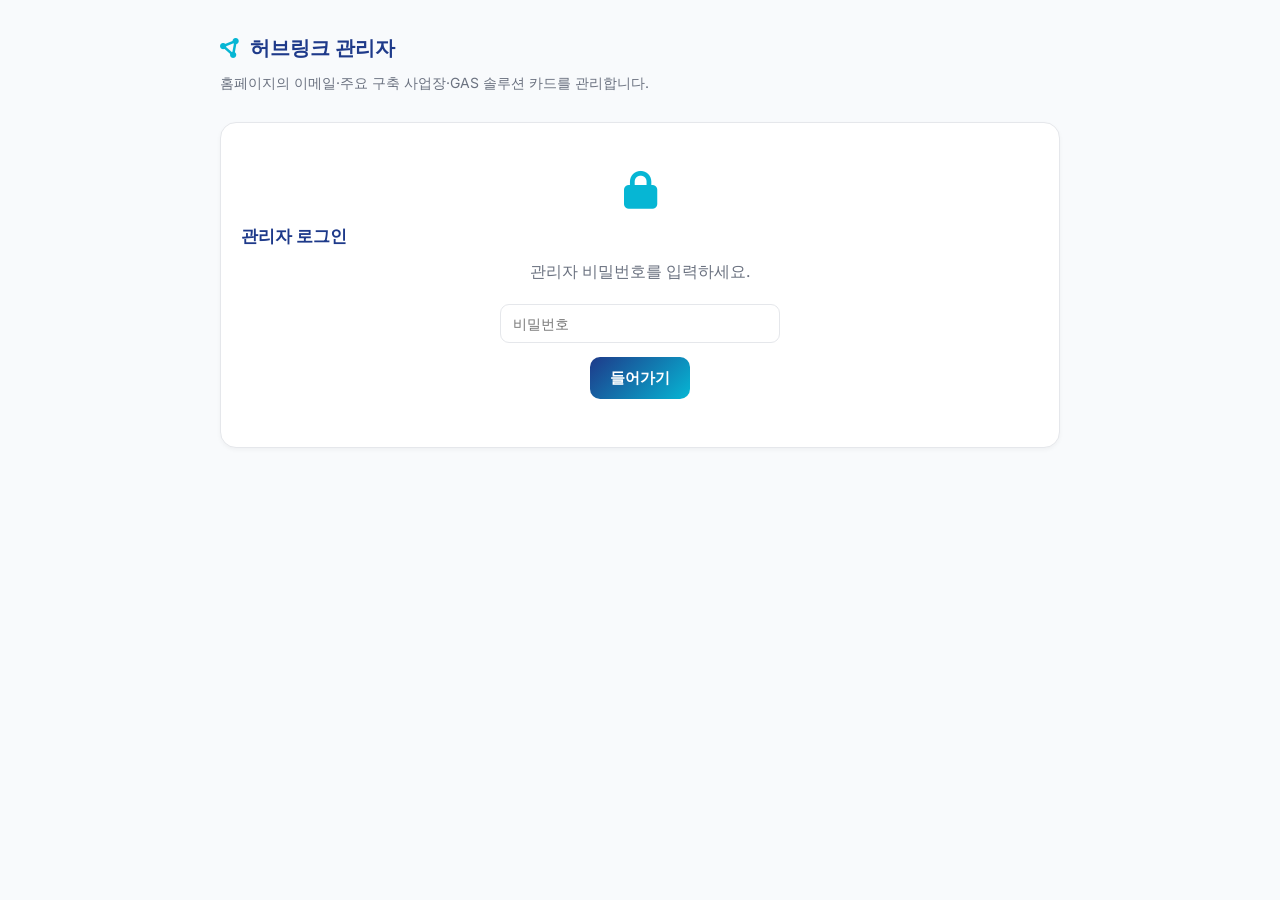
<file: admin.html>
<!DOCTYPE html>
<html lang="ko">
<head>
<meta charset="UTF-8">
<meta name="viewport" content="width=device-width, initial-scale=1.0">
<meta name="robots" content="noindex, nofollow">
<title>허브링크 관리자</title>
<link rel="stylesheet" href="https://cdn.jsdelivr.net/npm/@fortawesome/fontawesome-free@6.4.0/css/all.min.css">
<link rel="preconnect" href="https://fonts.googleapis.com">
<link href="https://fonts.googleapis.com/css2?family=Inter:wght@400;500;600;700&display=swap" rel="stylesheet">
<style>
  :root{
    --navy:#1E3A8A; --cyan:#06B6D4; --green:#10B981; --red:#E31937;
    --gray:#6B7280; --light:#F3F4F6; --line:#E5E7EB; --dark:#111827;
  }
  *{box-sizing:border-box}
  body{margin:0;font-family:'Inter',-apple-system,'Segoe UI',sans-serif;background:#F8FAFC;color:var(--dark);line-height:1.6}
  .wrap{max-width:880px;margin:0 auto;padding:32px 20px 80px}
  .topbar{display:flex;align-items:center;justify-content:space-between;gap:16px;flex-wrap:wrap;margin-bottom:8px}
  .brand{display:flex;align-items:center;gap:10px;font-weight:700;font-size:20px;color:var(--navy)}
  .brand i{color:var(--cyan)}
  .sub{color:var(--gray);font-size:14px;margin:0 0 28px}
  .userbox{display:flex;align-items:center;gap:10px;font-size:14px;color:var(--gray)}
  .btn{border:none;border-radius:10px;padding:11px 20px;font-size:15px;font-weight:600;cursor:pointer;font-family:inherit;transition:all .2s}
  .btn-primary{background:linear-gradient(135deg,var(--navy),var(--cyan));color:#fff}
  .btn-primary:disabled{opacity:.5;cursor:not-allowed}
  .btn-ghost{background:#fff;border:1px solid var(--line);color:var(--gray)}
  .btn-add{background:var(--light);color:var(--navy);font-size:14px;padding:9px 16px}
  .card{background:#fff;border:1px solid var(--line);border-radius:16px;padding:24px;margin-bottom:20px;box-shadow:0 2px 4px rgba(0,0,0,.04)}
  .card h2{font-size:17px;margin:0 0 4px;color:var(--navy);display:flex;align-items:center;gap:8px}
  .card .hint{font-size:13px;color:var(--gray);margin:0 0 18px}
  label.field{display:block;font-size:13px;font-weight:600;color:var(--gray);margin-bottom:6px}
  input,select{width:100%;padding:10px 12px;border:1px solid var(--line);border-radius:9px;font-size:14px;font-family:inherit}
  input:focus,select:focus{outline:none;border-color:var(--cyan)}
  .row{display:grid;gap:8px;align-items:center;margin-bottom:10px}
  .row.sites{grid-template-columns:1.2fr 1fr 1.4fr 44px}
  .row.sols{grid-template-columns:1fr 0.9fr 1.8fr 0.9fr 44px}
  .del{background:#FEF2F2;border:none;border-radius:9px;color:var(--red);cursor:pointer;height:40px;font-size:15px}
  .del:hover{background:#FEE2E2}
  .rowhead{font-size:12px;color:var(--gray);font-weight:600;margin-bottom:4px}
  .actions{display:flex;gap:12px;align-items:center;position:sticky;bottom:0;background:#F8FAFC;padding:16px 0}
  #toast{font-size:14px;font-weight:600}
  #toast.ok{color:var(--green)} #toast.err{color:var(--red)}
  .gate{text-align:center;padding:48px 20px}
  .gate i{font-size:38px;color:var(--cyan);margin-bottom:14px}
  .gate h2{margin:0 0 8px;color:var(--navy)}
  .gate p{color:var(--gray);margin:0 0 20px}
  .gate input{max-width:280px;margin:0 auto 14px}
  .denied{color:var(--red);font-weight:600;margin-top:14px}
  .hidden{display:none!important}
  @media(max-width:640px){
    .row.sites,.row.sols{grid-template-columns:1fr 1fr;}
    .row .del{grid-column:1 / -1}
    .rowhead{display:none}
  }
</style>
</head>
<body>
<div class="wrap">

  <div class="topbar">
    <div class="brand"><i class="fas fa-circle-nodes"></i> 허브링크 관리자</div>
    <div id="userbox" class="userbox hidden">
      <span>관리자 모드</span>
      <button class="btn btn-ghost" onclick="lock()">잠금</button>
    </div>
  </div>
  <p class="sub">홈페이지의 이메일·주요 구축 사업장·GAS 솔루션 카드를 관리합니다.</p>

  <!-- 비밀번호 게이트 -->
  <div id="gate" class="card gate">
    <i class="fas fa-lock"></i>
    <h2>관리자 로그인</h2>
    <p>관리자 비밀번호를 입력하세요.</p>
    <input id="passInput" type="password" placeholder="비밀번호" onkeydown="if(event.key==='Enter')enter()">
    <div><button class="btn btn-primary" onclick="enter()">들어가기</button></div>
    <div id="gateMsg" class="denied hidden"></div>
  </div>

  <!-- 편집 영역 -->
  <div id="editor" class="hidden">

    <div class="card">
      <h2><i class="fas fa-envelope"></i> 홈페이지 이메일</h2>
      <p class="hint">상담 신청 알림이 도착하고, 홈페이지에 표기되는 대표 이메일입니다.</p>
      <label class="field">대표 이메일</label>
      <input id="emailInput" type="email" placeholder="name@hublink.kr" oninput="config.contactEmail=this.value">
    </div>

    <div class="card">
      <h2><i class="fas fa-building"></i> 주요 구축 사업장</h2>
      <p class="hint">목록을 추가·수정·삭제할 수 있습니다.</p>
      <div class="row sites rowhead"><span>사업장명</span><span>위치</span><span>비고</span><span></span></div>
      <div id="sites"></div>
      <button class="btn btn-add" onclick="addSite()"><i class="fas fa-plus"></i> 사업장 추가</button>
    </div>

    <div class="card">
      <h2><i class="fas fa-diagram-project"></i> GAS 솔루션 카드</h2>
      <p class="hint">공개 홈페이지에 노출할 항목만 두세요. (내부·민감 시스템은 제외 권장)</p>
      <div class="row sols rowhead"><span>제목</span><span>규모</span><span>설명</span><span>상태</span><span></span></div>
      <div id="sols"></div>
      <button class="btn btn-add" onclick="addSol()"><i class="fas fa-plus"></i> 솔루션 추가</button>
    </div>

    <div class="actions">
      <button id="saveBtn" class="btn btn-primary" onclick="saveConfig()">변경사항 저장</button>
      <span id="toast"></span>
    </div>
  </div>

</div>

<script>
  // ===== 설정 =====
  const GAS_ENDPOINT = 'https://script.google.com/macros/s/AKfycbz6bBzHs0YgwopFeIWT5F69kx0Oma1w7MJjR3wjXWawMe6vfWx0I9WoaSUqsnNAfWrFGw/exec';

  let adminPass = '';
  let config = { contactEmail:'', sites:[], gasSolutions:[] };

  // ===== 게이트 =====
  function enter(){
    const v = document.getElementById('passInput').value;
    if(!v){ return gateMsg('비밀번호를 입력하세요'); }
    adminPass = v;
    document.getElementById('gate').classList.add('hidden');
    document.getElementById('editor').classList.remove('hidden');
    document.getElementById('userbox').classList.remove('hidden');
    loadConfig();
  }
  function lock(){ adminPass=''; location.reload(); }
  function gateMsg(m){
    const d=document.getElementById('gateMsg'); d.textContent=m; d.classList.remove('hidden');
  }

  // ===== 설정 불러오기 (JSONP, 인증 불필요) =====
  function jsonpConfig(){
    return new Promise(function(resolve,reject){
      const cb = '__cfg_' + Date.now();
      const s = document.createElement('script');
      const timer = setTimeout(function(){ cleanup(); reject(new Error('timeout')); }, 8000);
      function cleanup(){ clearTimeout(timer); delete window[cb]; s.remove(); }
      window[cb] = function(res){ cleanup(); resolve(res && res.config ? res.config : null); };
      s.src = GAS_ENDPOINT + '?callback=' + cb + '&_=' + Date.now();
      s.onerror = function(){ cleanup(); reject(new Error('network')); };
      document.body.appendChild(s);
    });
  }

  function loadConfig(){
    toast('불러오는 중…','');
    jsonpConfig().then(function(cfg){
      config = normalize(cfg); renderAll(); toast('','');
    }).catch(function(){ toast('설정을 불러오지 못했습니다','err'); });
  }

  function normalize(cfg){
    cfg = cfg || {};
    return {
      contactEmail: cfg.contactEmail || '',
      sites: Array.isArray(cfg.sites) ? cfg.sites : [],
      gasSolutions: Array.isArray(cfg.gasSolutions) ? cfg.gasSolutions : []
    };
  }

  // ===== 렌더링 =====
  function esc(v){ return String(v==null?'':v).replace(/&/g,'&amp;').replace(/"/g,'&quot;').replace(/</g,'&lt;'); }

  function renderAll(){
    document.getElementById('emailInput').value = config.contactEmail || '';
    renderSites(); renderSols();
  }

  function renderSites(){
    document.getElementById('sites').innerHTML = config.sites.map(function(s,i){
      return '<div class="row sites">' +
        '<input value="'+esc(s.name)+'" placeholder="사업장명" oninput="upd(\'sites\','+i+',\'name\',this.value)">' +
        '<input value="'+esc(s.location)+'" placeholder="위치" oninput="upd(\'sites\','+i+',\'location\',this.value)">' +
        '<input value="'+esc(s.note)+'" placeholder="비고" oninput="upd(\'sites\','+i+',\'note\',this.value)">' +
        '<button class="del" onclick="del(\'sites\','+i+')" aria-label="삭제"><i class="fas fa-trash"></i></button>' +
      '</div>';
    }).join('');
  }

  function renderSols(){
    document.getElementById('sols').innerHTML = config.gasSolutions.map(function(g,i){
      return '<div class="row sols">' +
        '<input value="'+esc(g.title)+'" placeholder="제목" oninput="upd(\'gasSolutions\','+i+',\'title\',this.value)">' +
        '<input value="'+esc(g.count)+'" placeholder="예: 6개 시스템" oninput="upd(\'gasSolutions\','+i+',\'count\',this.value)">' +
        '<input value="'+esc(g.desc)+'" placeholder="설명" oninput="upd(\'gasSolutions\','+i+',\'desc\',this.value)">' +
        '<input value="'+esc(g.status)+'" placeholder="예: 운영중" oninput="upd(\'gasSolutions\','+i+',\'status\',this.value)">' +
        '<button class="del" onclick="del(\'gasSolutions\','+i+')" aria-label="삭제"><i class="fas fa-trash"></i></button>' +
      '</div>';
    }).join('');
  }

  // ===== 편집 핸들러 =====
  function upd(field,i,key,val){ config[field][i][key] = val; }
  function del(field,i){ config[field].splice(i,1); field==='sites'?renderSites():renderSols(); }
  function addSite(){ config.sites.push({name:'',location:'',note:''}); renderSites(); }
  function addSol(){ config.gasSolutions.push({title:'',count:'',desc:'',status:'운영중'}); renderSols(); }

  // ===== 저장 (no-cors POST → 재조회로 검증) =====
  function saveConfig(){
    if(!adminPass){ return toast('비밀번호가 필요합니다','err'); }
    const btn = document.getElementById('saveBtn');
    btn.disabled = true; toast('저장 중…','');
    const body = new URLSearchParams({
      action:'adminSave', pass: adminPass, config: JSON.stringify(config)
    });
    fetch(GAS_ENDPOINT, { method:'POST', mode:'no-cors', body: body })
      .then(function(){ return new Promise(function(r){ setTimeout(r,1300); }); })
      .then(jsonpConfig)
      .then(function(fresh){
        fresh = normalize(fresh);
        const ok = fresh.contactEmail === (config.contactEmail||'')
          && fresh.sites.length === config.sites.length
          && fresh.gasSolutions.length === config.gasSolutions.length;
        toast(ok ? '저장되었습니다 ✓' : '저장 실패 — 비밀번호 또는 네트워크를 확인하세요', ok?'ok':'err');
      })
      .catch(function(){ toast('전송 오류가 발생했습니다','err'); })
      .finally(function(){ btn.disabled = false; });
  }

  function toast(msg,cls){
    const t = document.getElementById('toast'); t.textContent = msg; t.className = cls || '';
  }
</script>
</body>
</html>
</file>
